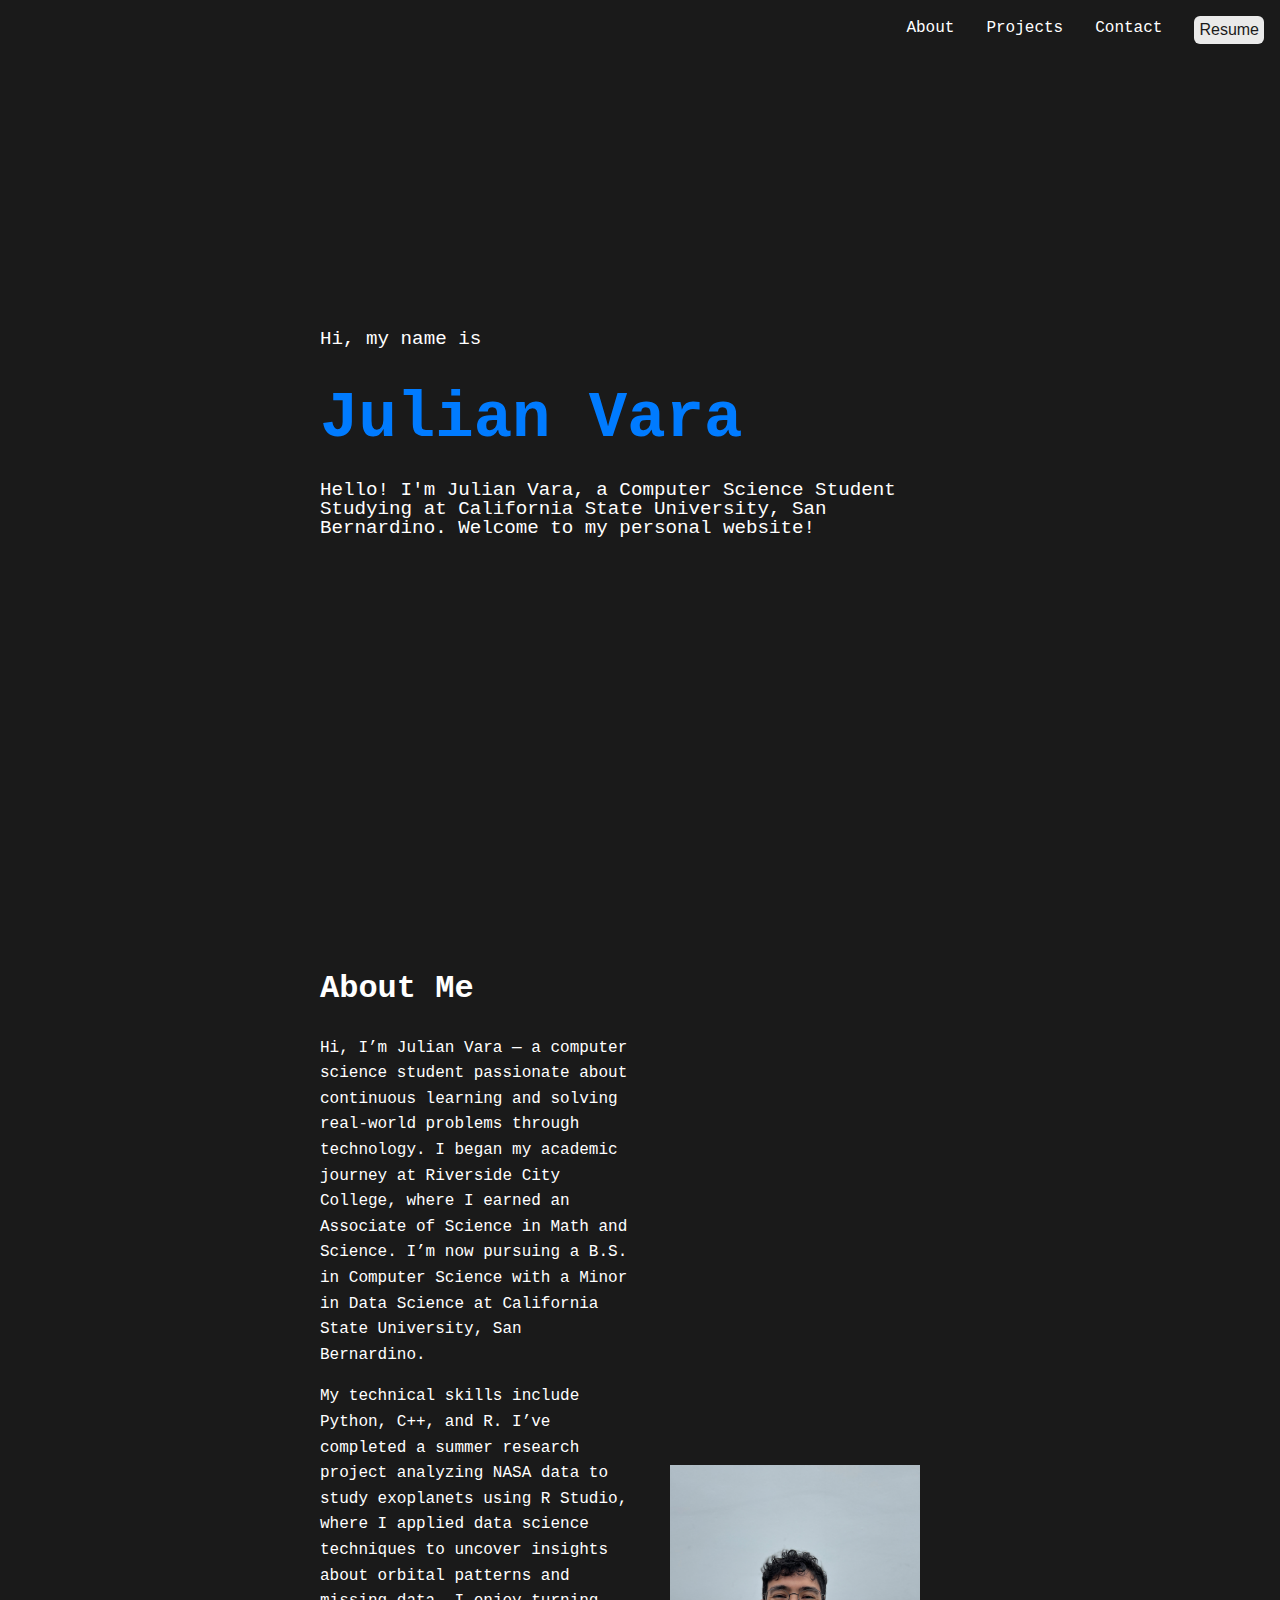
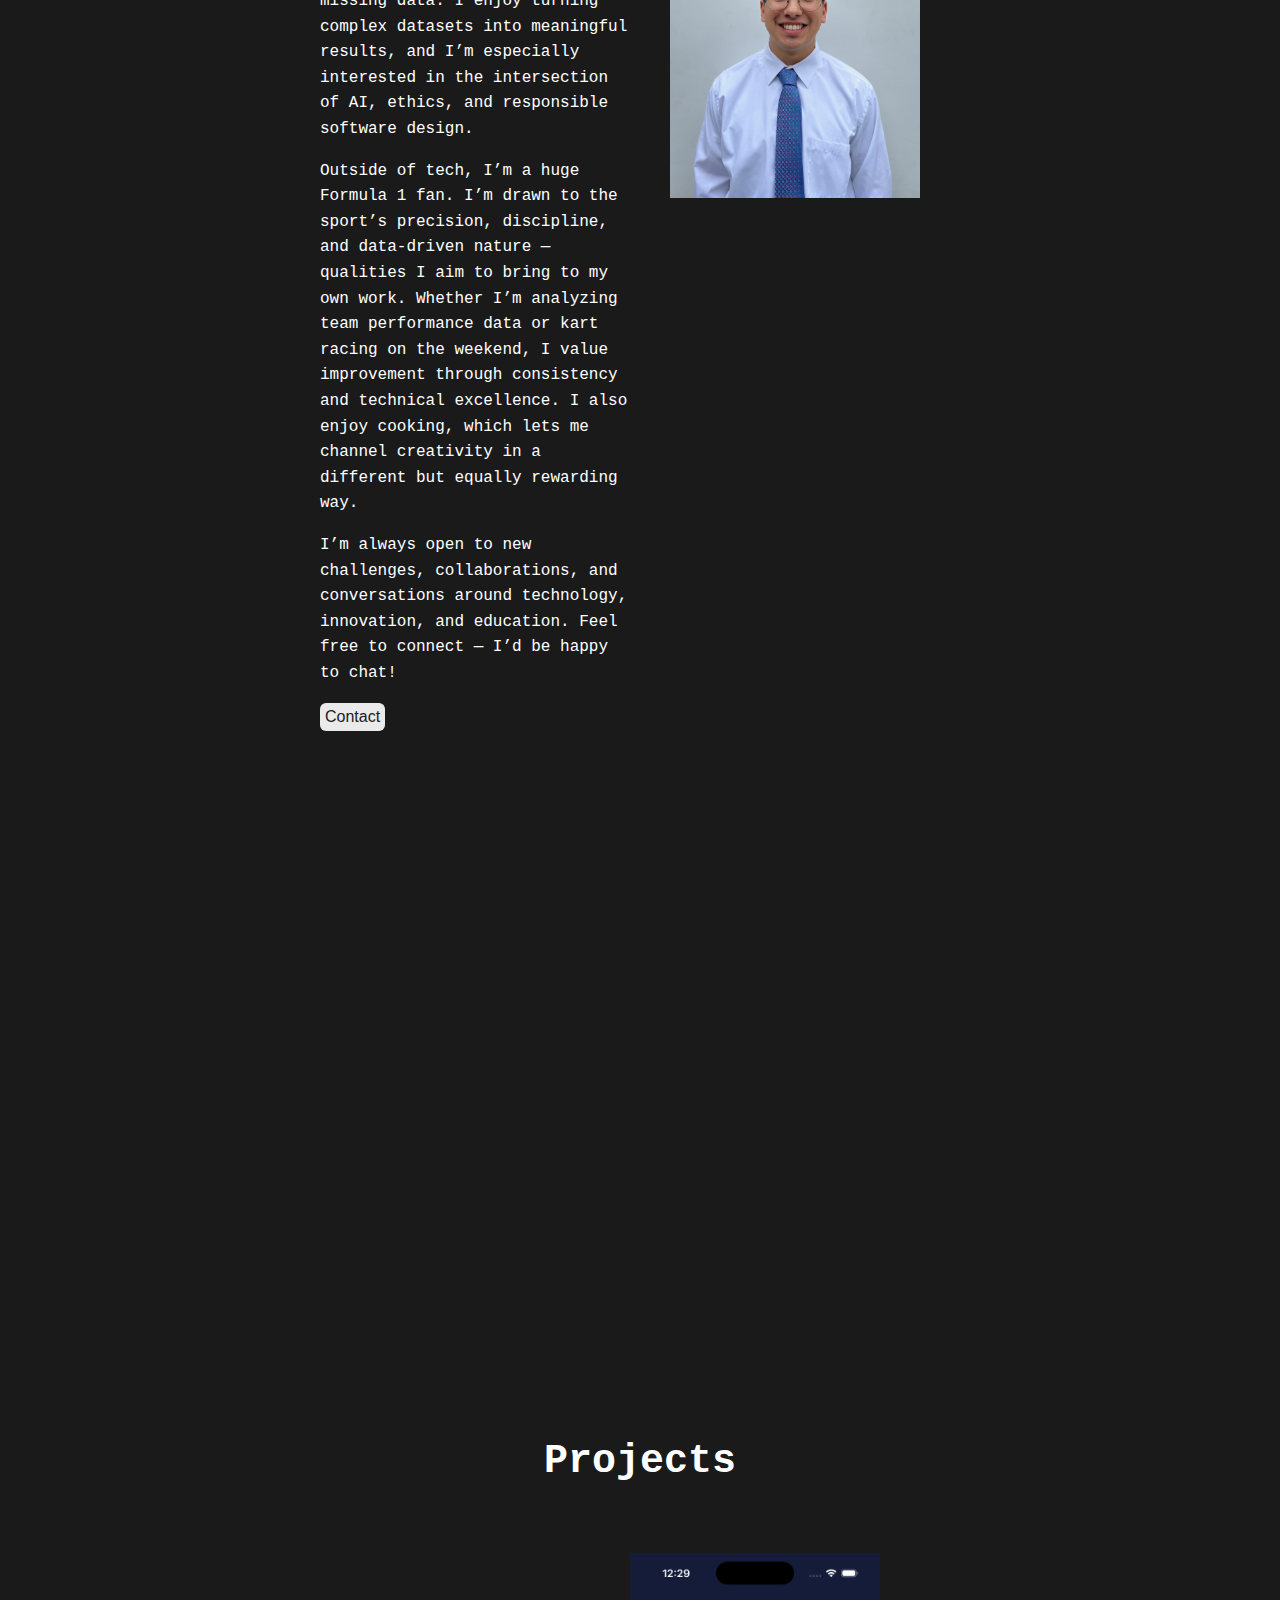
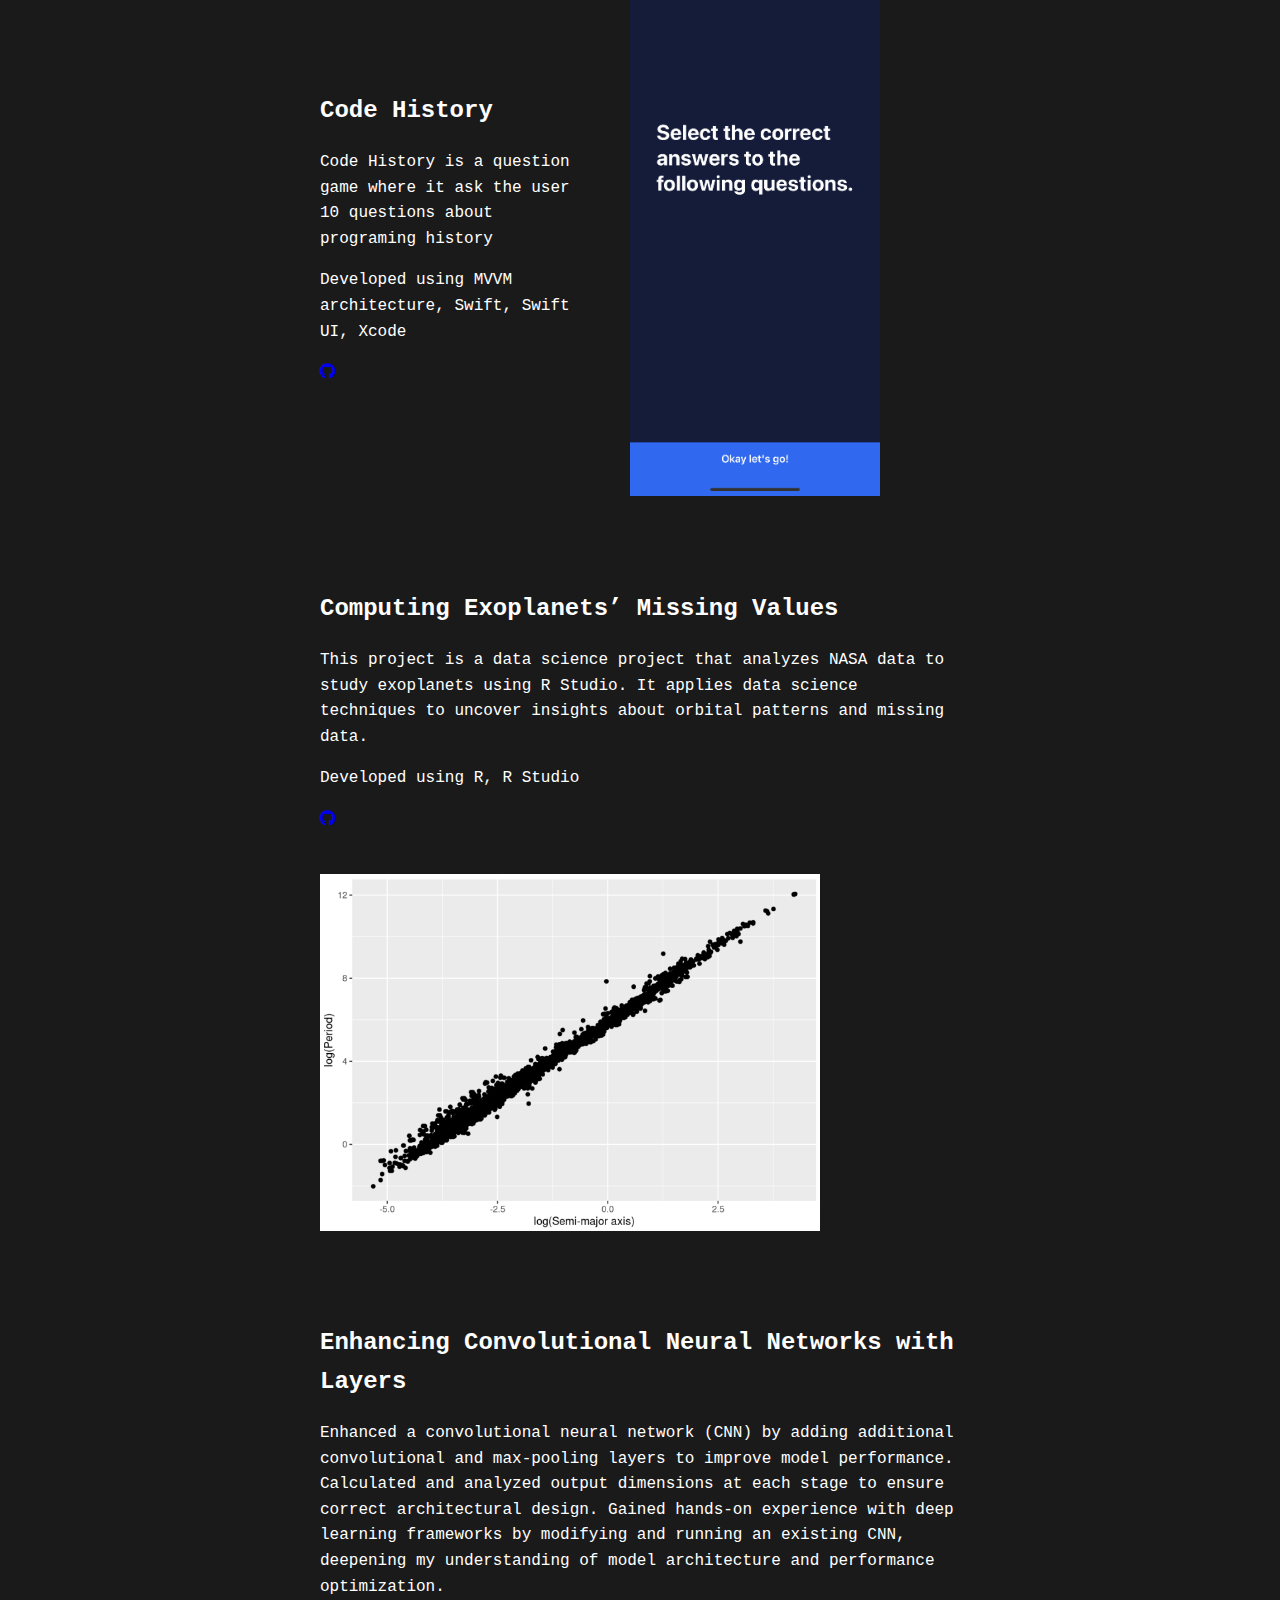
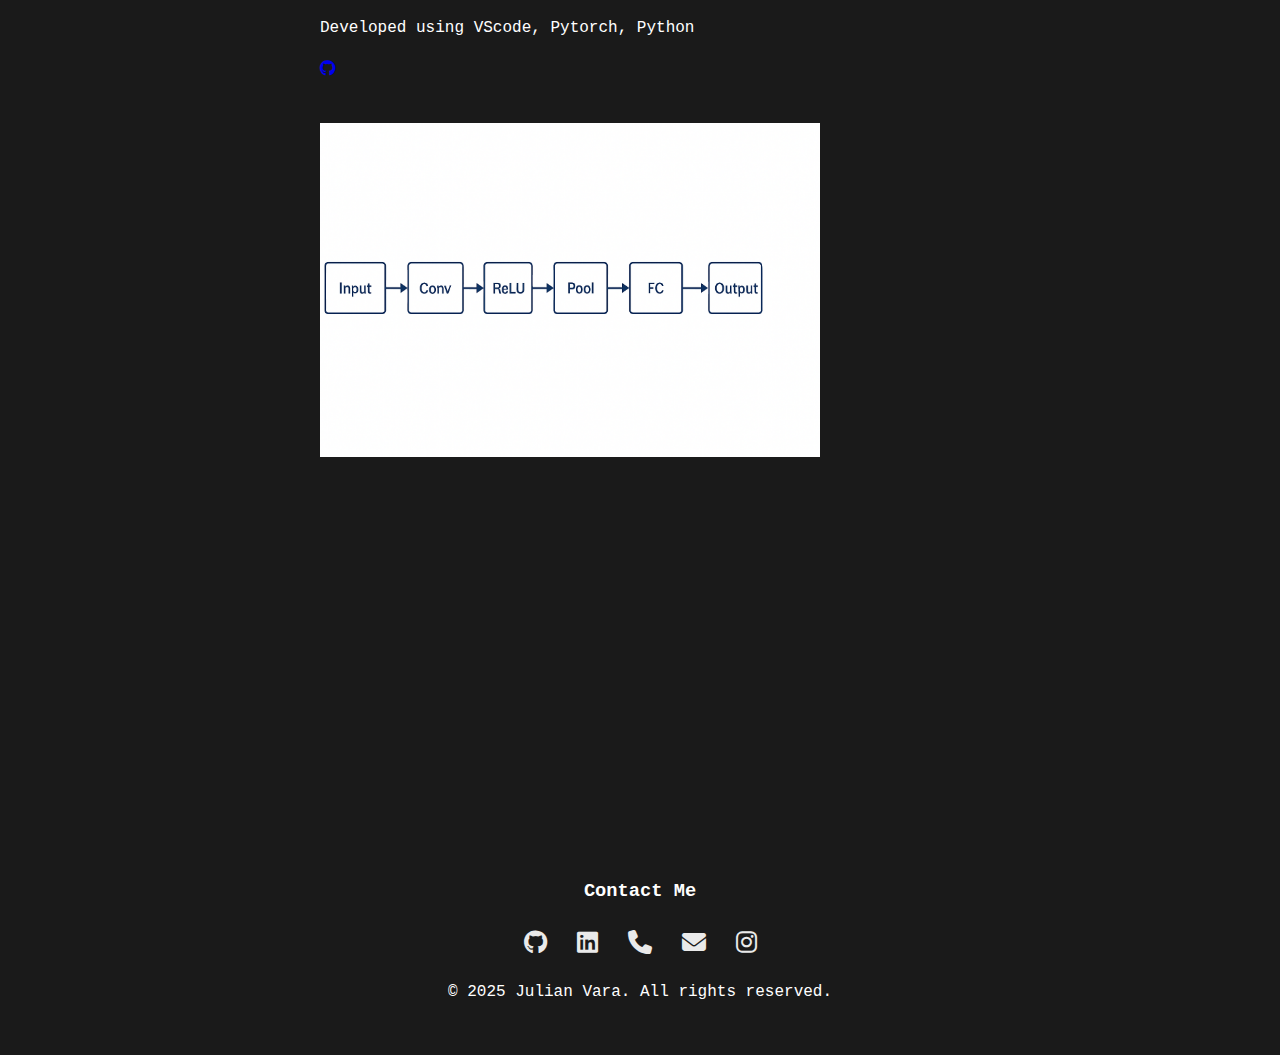
<file: index.html>
<!DOCTYPE html>
<html lang="en">
<head>
    <meta charset="UTF-8">
    <meta name="viewport" content="width=device-width, initial-scale=1.0">
    <link rel="stylesheet" href="style.css">
    <link rel="stylesheet" href="https://cdnjs.cloudflare.com/ajax/libs/font-awesome/4.7.0/css/font-awesome.min.css">
    <link rel="stylesheet"href="https://cdnjs.cloudflare.com/ajax/libs/font-awesome/6.5.0/css/all.min.css"/>
    <title>My Personal Website</title>
    
</head>
<body class="body">
    <header>
        <nav>
            <a href="#about">About</a>
            <a href="#projects">Projects</a>
            <a href="#contact">Contact</a>
            <a href="Julian_Vara_Resume.pdf" target="_blank" rel="noopener noreferrer">
                <button class="btn">Resume</button>
            </a>
        </nav>
    </header>
    <section id="intro"> 
        <p>Hi, my name is</p>
        <h1>Julian Vara</h1>
        <p style="font-size: 10;">Hello! I'm Julian Vara, a Computer Science Student Studying at California State University, San Bernardino. Welcome to my personal website!</p>
    </section>
    
    <section id="projects">
        <div class="about-section">
            <div class="text-container">
            
                    <h1>About Me</h1>
                    <p>Hi, I’m Julian Vara — a computer science student passionate about continuous learning and solving real-world problems through technology. I began my academic journey at Riverside City College, where I earned an Associate of Science in Math and Science. I’m now pursuing a B.S. in Computer Science with a Minor in Data Science at California State University, San Bernardino.</p>
                    <p>My technical skills include Python, C++, and R. I’ve completed a summer research project analyzing NASA data to study exoplanets using R Studio, where I applied data science techniques to uncover insights about orbital patterns and missing data. I enjoy turning complex datasets into meaningful results, and I’m especially interested in the intersection of AI, ethics, and responsible software design.</p> 
                    <p>Outside of tech, I’m a huge Formula 1 fan. I’m drawn to the sport’s precision, discipline, and data-driven nature — qualities I aim to bring to my own work. Whether I’m analyzing team performance data or kart racing on the weekend, I value improvement through consistency and technical excellence. I also enjoy cooking, which lets me channel creativity in a different but equally rewarding way.</p>
                    <p>I’m always open to new challenges, collaborations, and conversations around technology, innovation, and education. Feel free to connect — I’d be happy to chat!</p>
                    <a href="mailto:jvara6282@gmail.com" class="email-button">
                        <button class="btn">Contact</button>
                    </a>     
            </div>
            <div class="image-container">
                <img src="images/julian.jpeg" alt="Julian Vara" class="project-image">
            </div>
        </div>
        

    </section>   
        
    
    <section id="projects">
        <h1 style="text-align: center; font-size: 40px">Projects</h1>
        
        <div class="about-section">
            <div class="text-container"> 
                <h2>Code History</h2>
                <p>Code History is a question game where it ask the user 10 questions about programing history</p>
                <p>Developed using MVVM architecture, Swift, Swift UI, Xcode</p>
                <a href="https://github.com/jvara34/Code-History" target="_blank" aria-label="GitHub">
                    <i class="fab fa-github"></i>
                </a>
                
            </div>
            <div>
                <img src="images/codeHistory.png" alt="Code History" class="project-image">
            </div>
            <div> 
                
            </div>
            
        </div>
        <div class="about-section">
            <div class="text-container"> 
                <h2>Computing Exoplanets’ Missing Values</h2>
                <p>This project is a data science project that analyzes NASA data to study exoplanets using R Studio. It applies data science techniques to uncover insights about orbital patterns and missing data.</p>
                <p>Developed using R, R Studio</p>
                <a href="https://github.com/jvara34/Summer-2024-CSUSB/tree/main" target="_blank" aria-label="GitHub">
                    <i class="fab fa-github"></i>
                </a>
               
            </div>
            <div>
                <img src="images/Data.png" alt="Data Science Project" class="project-image" style="width: 500px; height: auto;">
            </div>
        </div>
        <div class="about-section">
            <div class="text-container">
                <h2>Enhancing Convolutional Neural Networks with Layers</h2>
                <p>Enhanced a convolutional neural network (CNN) by adding additional convolutional and max-pooling layers to improve model performance. Calculated and analyzed output dimensions at each stage to ensure correct architectural design. Gained hands-on experience with deep learning frameworks by modifying and running an existing CNN, deepening my understanding of model architecture and performance optimization.</p>
                <p>Developed using VScode, Pytorch, Python</p>
                <a href="https://github.com/jvara34/examples" target="_blank" aria-label="GitHub">
                    <i class="fab fa-github"></i>
                </a>
            </div>
            <div>
                <img src="images/CNN.png" alt="Enhancing Convolutional Neural Networks with Layers" class="project-image" style="width: 500px; height: auto;">
            </div>
        </div>
    </section>   
       
        
        <section id="contact">
            <h3>Contact Me</h3>
            <div class="contact-icons">
              <a href="https://github.com/jvara34" target="_blank" aria-label="GitHub">
                <i class="fab fa-github"></i>
              </a>
              <a href="https://linkedin.com/in/julian-vara/" target="_blank" aria-label="LinkedIn">
                <i class="fab fa-linkedin"></i>
              </a>
              <a href="tel:+19098000013" aria-label="Phone">
                <i class="fas fa-phone"></i>
              </a>
              <a href="mailto:jvara6282@gmail.com" aria-label="Email">
                <i class="fas fa-envelope"></i>
              </a>
              <a href="https://instagram.com/jewjew_34/" target="_blank" aria-label="Instagram">
                <i class="fab fa-instagram"></i>
              </a>
            </div>
          
    <footer>
        <p>&copy; 2025 Julian Vara. All rights reserved.</p>
    </footer>
</body>
</html>
</file>
<file: style.css>
:root {
    --primary-color: #1A1A1A;
    --secondary-color: #EAEAEA;
    --text-color: #ffff;
    --highlight: #007BFF;

}
html { 
    scroll-behavior: smooth;
}
body {
    font-family: monospace, sans-serif;
    background-color: var(--primary-color);
    color: var(--text-color);
    margin: 0;
    padding: 0;
    line-height: 1.6;
    content: center;
}
header {
    background: var(--primary-color);
    color: var(--text-color);
    text-align: center;
}


nav {
    margin: 1rem 0;
    float: right;
    display: flex;
    position: relative;
}
nav a {
    color: var(--text-color);
    text-decoration: none;
    margin: 0 1rem;
}

.btn {
    background-color: var(--secondary-color);        /* Highlight color */
    color: var(--primary-color);                   /* White text */
    border: none;
    padding: 5px ;
    font-size: 1rem;
    font-weight: 500;
    border-radius: 6px;
    cursor: pointer;
    text-decoration: none;           /* Removes underline from <a> */
    transition: background-color 0.3s ease, transform 0.2s ease;
    display: inline-block;
}
  
.btn:hover {
background-color: #0056b3; 
color: var(--text-color);      /* Darker shade of blue on hover */
transform: translateY(-2px);     /* Subtle lift */
}
  
.btn:active {
transform: translateY(0);        /* Return to normal when clicked */
}
/* Added intro section */ 

#intro {
    padding-bottom: 2rem;
}


#intro p {
    font-size: 1.2rem;
    line-height: 1;
    margin-top: 10px;
}
#intro h1 {
    font-size: 4rem;
    margin: 0;
    color: var(--highlight);
}
/*Beginning of about section*/
.about-section {
    display: flex;
    align-items: center;      /* Vertically align image and text */
    gap: 40px;                /* Space between image and text */
    flex-wrap: wrap;          /* Makes it responsive */
    padding: 2rem 0; 
}
.image-container {
    flex: 0 0 150px;          /* Fixed width for the image */
}

.profile-image {
    width: 300px;       /* Adjust width as needed */
    height: auto;       /* Keeps aspect ratio */
    object-fit: cover;  /* Ensures it fills the shape nicely */
    box-shadow: 0 4px 8px rgba(0, 0, 0, 0.1); /* Optional: subtle shadow */
    padding-right: 40px;
  }


  
.text-container {
    flex: 1;                  /* Let text take remaining space */
    min-width: 250px;         /* Prevent text from getting too narrow on wrap */
}

.project-image {
    width: 250px;
    height: auto; 
    object-fit: cover;
    padding-right: 40px; 

}
/*End of about section*/ 

/* Contact Section */ 


#contact {
    text-align: center;
    padding: 40px 20px;
    background-color: var(--primary-color);
  }
  
  #contact h2 {
    font-size: 2rem;
    margin-bottom: 20px;
  }
  
  .contact-icons {
    display: flex;
    justify-content: center;
    gap: 30px;
    flex-wrap: wrap;
    
  }
  
  .contact-icons a {
    color: var(--secondary-color);
    font-size: 1.5rem;
    transition: color 0.3s;
  }
  
  .contact-icons a:hover {
    color: var(--highlight); /* or any hover color you prefer */
  }

a:visited {
    color: inherit; /* Inherits the parent element's color */
    text-decoration: none; /* Optional: Removes the underline */
  }


section {
    padding: 20rem;
    margin: 0px auto;
}


footer {
    background: var(--primary-color);
    color: var(--text-color);
    text-align: center;
    position: relative;
}
</file>
